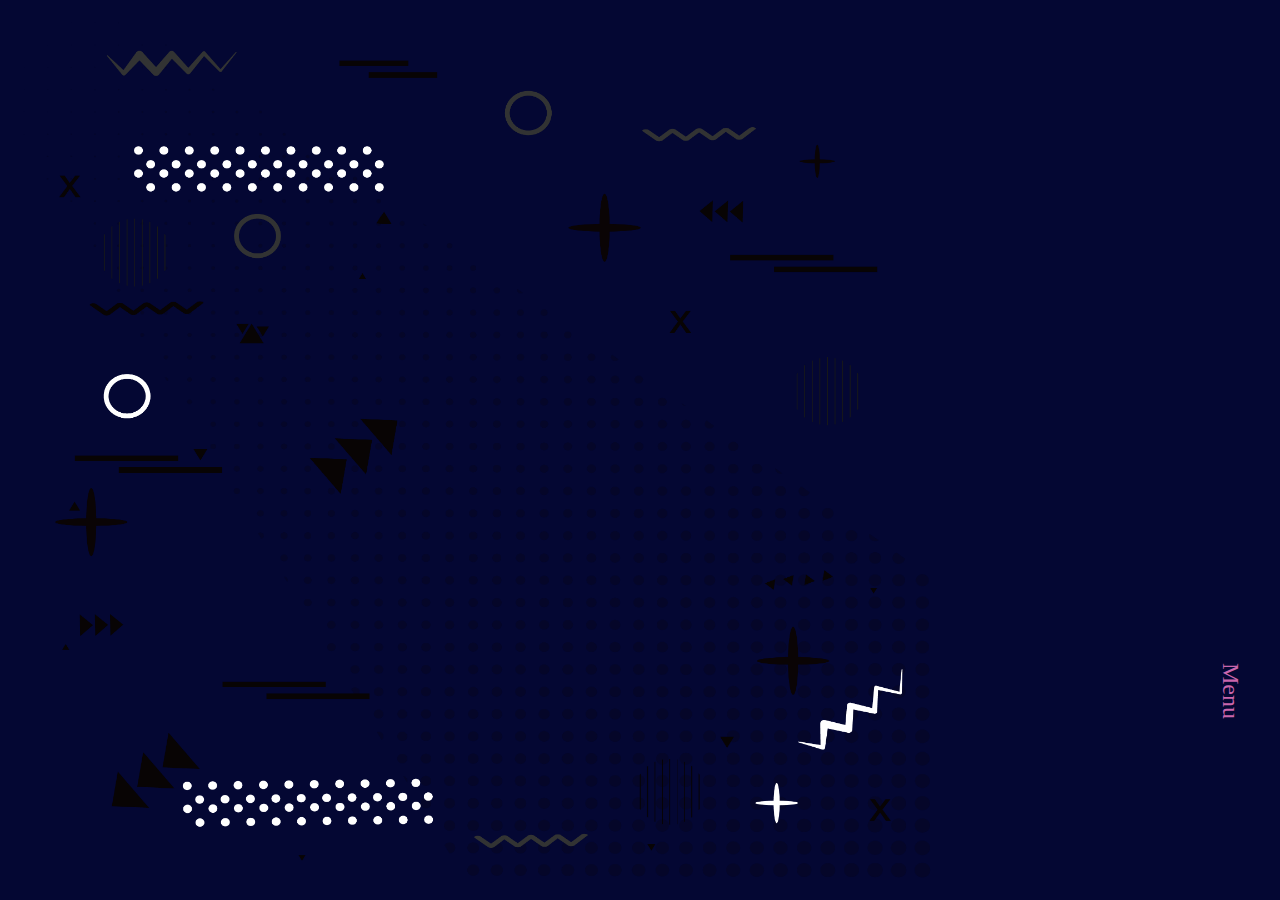
<file: mywork.html>
<html lang="en">
<head>
    <meta charset="UTF-8">
    <meta http-equiv="X-UA-Compatible" content="IE=edge">
    <meta name="viewport" content="width=device-width, initial-scale=1.0">
    <title>My work</title>
    <link rel="shortcut icon" href="./images/slu log 6.JPG" type="image/x-icon">
    <link href="https://fonts.googleapis.com/css2?family=Alegreya:wght@400;700&display=swap" rel="stylesheet">
    <link href="https://fonts.googleapis.com/css2?family=Berkshire+Swash&display=swap" rel="stylesheet">
    <link rel="stylesheet" href="mywork.css">
</head>
<body>
    <div class="workcontainer">
        <div class="menu">
            <div class="listword" ><span style="padding: 1rem;" onclick="handletole()">Menu</span></div>
            <div class="mylist" id="thelist">
                <ul id="unorderl">
                    <li  class="link "><a href="./index.html"  >home</a></li>
                    <li class="link active"><a href="./mywork.html" >my work</a></li>
                    <li class="link "><a href="./aboutme.html" ">about me</a></li>
                    <li class="link "><a href="./contactme.html" >contact me</a></li>
                </ul>
            </div>
        </div>
        <div class="section " id="section" >
            <div class="setiondivs">
                <div class="firstdiv" id="div1">
                    <div class="imgdiv" ><img src="./images/hobbiedesignme.png" height="40%" width="40%" alt="f"></div>
                    <div class="textdiv">Lorem ipsum dolor sit amet consectetur adipisicing elit. Blanditiis, consequuntur facere eveniet possimus a laborum aspernatur impedit provident, labore repellendus veritatis dicta corporis! Aspernatur tempora provident aliquam consectetur. Eaque, soluta?</div>
                </div>
                <div class="firstdiv" id="div2" >
                    <div class="textdiv">Lorem ipsum dolor sit amet consectetur adipisicing elit. Blanditiis, consequuntur facere eveniet possimus a laborum aspernatur impedit provident, labore repellendus veritatis dicta corporis! Aspernatur tempora provident aliquam consectetur. Eaque, soluta?</div>
                    <div class="imgdiv"><img src="./images/hobbiedesignme.png" height="40%" width="40%" alt="f"></div>
                </div>
                <div class="firstdiv" id="div3">
                    <div class="imgdiv"><img src="./images/hobbiedesignme.png" height="40%" width="40%" alt="f"></div>
                    <div class="textdiv">Lorem ipsum dolor sit amet consectetur adipisicing elit. Blanditiis, consequuntur facere eveniet possimus a laborum aspernatur impedit provident, labore repellendus veritatis dicta corporis! Aspernatur tempora provident aliquam consectetur. Eaque, soluta?</div>
                </div>
                <div class="firstdiv" id="div3">
                    <div class="textdiv">Lorem ipsum dolor sit amet consectetur adipisicing elit. Blanditiis, consequuntur facere eveniet possimus a laborum aspernatur impedit provident, labore repellendus veritatis dicta corporis! Aspernatur tempora provident aliquam consectetur. Eaque, soluta?</div>
                    <div class="imgdiv"><img src="./images/hobbiedesignme.png" height="40%" width="40%" alt="f"></div>
                </div>
                <div class="firstdiv" id="div3">
                    <div class="imgdiv"><img src="./images/hobbiedesignme.png" height="40%" width="40%" alt="f"></div>
                    <div class="textdiv">Lorem ipsum dolor sit amet consectetur adipisicing elit. Blanditiis, consequuntur facere eveniet possimus a laborum aspernatur impedit provident, labore repellendus veritatis dicta corporis! Aspernatur tempora provident aliquam consectetur. Eaque, soluta?</div>
                </div>
                <div class="firstdiv" id="div3">
                    <div class="textdiv">Lorem ipsum dolor sit amet consectetur adipisicing elit. Blanditiis, consequuntur facere eveniet possimus a laborum aspernatur impedit provident, labore repellendus veritatis dicta corporis! Aspernatur tempora provident aliquam consectetur. Eaque, soluta?</div>
                    <div class="imgdiv"><img src="./images/hobbiedesignme.png" height="40%" width="40%" alt="f"></div>
                </div>
            </div>
        </div>
    </div>
    <script src="./mywork.js"></script>
</body>
</html>
</file>
<file: mywork.css>
*{
    box-sizing: border-box;
}
body, html{
    padding: 0%;
    z-index: -1;
    margin: 0%;
    scroll-behavior: smooth;
}
.workcontainer{
    background-image: url(./images/designme4.png);
    background-size: contain;
    background-repeat: no-repeat;
    background-position: 0% 180%;
    width: 100%;
    height: 100%;
    background-color: #040733;
}
.menu{
    position: absolute;
    width: 200px;
    height: 100%;
    right: 0%;
    opacity: 1;
    bottom: 5%;
    display: flex;
    flex-direction: row-reverse;
    align-items: flex-end;
    text-align: end;
    z-index: 1;
    transition: all 3.5s ease;
}
.listword{
    display: flex;
    flex-direction: row-reverse;
    align-items: flex-end;
    text-align: end;
    color: #ca66ac;
    height: 100%;
    padding-bottom: 60%;
    padding-right: 10%;
    width: 100%;
    font-size: x-large;
    cursor: pointer;
    writing-mode: vertical-lr;
    transition: all 8s ease;
}
.mylist{
    padding-bottom: 65%;
    display: none;
}

.mylist>ul{
    color: #fff;
    list-style-type: none;
    text-align: left;
    text-transform: capitalize;
    font-family: 'Berkshire Swash', cursive;
    font-weight: 400;
    font-size: xx-large;
}
.listword:hover{
    writing-mode: horizontal-tb;
}
.mylist>ul>li{
         background-image: url('https://unsplash.it/300/200?image=411');
         background-color: #ca66ac;
        background-repeat: no-repeat;
        background-position: -25px right;
        transform: translateX(26%);
        -webkit-background-clip: text;
        -webkit-text-fill-color: transparent;
        text-transform:uppercase;
        letter-spacing:-4px;
        padding: 1rem 0rem 1rem 0rem;
        -webkit-transition: all 0.2s ease;
          -moz-transition:    all 0.2s ease;
          -o-transition:      all 0.2s ease;
          -ms-transition:     all 0.2s ease;
          transition:         all 0.2s ease;
}

.mylist>ul>li:hover{
    cursor:pointer;
  background-position:0px center;  
  -ms-transform: translateX(10px);
  -webkit-transform: translateX(10px);
  transform: translateX(10px);
}
.active{
    background-image: linear-gradient(45deg,#040733, #312695, #FB4DB4,#3B9BB7,#6B8DEF,#E30EB2) !important;
     border-radius: 50%;
    -webkit-text-fill-color:none !important;
}
/*  section about styling */
.section{
    height: 100%;
    width: 76%;
    margin: 0rem 0rem 0rem 3rem;
    overflow-y: scroll;
}
.firstdiv{
    display: flex;
    justify-content: space-around;
    align-items: center;
    height: 70%;
    opacity: 0;
    width: 100%;
    transition: all 5s ease-in;
}
.firstdiv2{
    opacity: 1;

}
.firstdiv2>div>img{
    animation: myworkanime 8s ease;
}
.firstdiv2>div{
    animation: myworkanime2 15s ease;
    
}
@keyframes myworkanime{
    0%{
        transform: translate(10%, 50%);
    }
    20%{
        transform: translate(5%,10%);
    }
    50%{
        transform: perspective(300);
    }
    80%{
        transform: translate(0%, 0%);
    }
    100%{
        transform: translate3d(20%);
    }
}
@keyframes myworkanime2{
    0%{
        transform: translate(0%, -100%);
    }
    20%{
        transform: translate(0%,-50%);
    }
    50%{
        transform: translate(0%,-25%);
    }
    80%{
        transform: translate(0%, 0%);
    }
    100%{
        transform: translate(0%,10%);
    }
}
.imgdiv{
    flex: 0.3;
}
.textdiv{
    flex: 0.7;
    font-size: xx-large;
    font-family: 'Berkshire Swash', cursive;
    background-image:linear-gradient(to left top, #3b9bb7, #299bc4, #209ad1, #2b98dd, #4494e7, #598eec, #7186ee, #8a7ded, #a26ee6, #ba5ada, #d040c8, #e30eb2);
    background-clip: text;
    -webkit-background-clip: text;
    color: transparent;
}




/* media queries */
@media only screen and (max-width:861px) {
    .textdiv{
        font-size: large !important;
    }    
}
@media only screen and (max-width:800px){
    .mylist>ul{
        font-size: x-large !important;
    }

}
@media only screen and (max-width:540px){
    .menu{
        top: 0% !important;
        left: 3% !important;
        align-items: flex-start !important;
        text-align: left !important;
        flex-direction: column !important;
    }
    .mylist>ul{
        font-size: large !important;
    }
    .listword{
        display: flex !important;
        flex-direction: column !important;
        align-items: flex-start !important;
        text-align: start !important;
        height: 4% !important;
        padding-bottom: 0% !important;
        font-size: x-large !important;
        cursor: pointer !important;
        writing-mode: horizontal-tb !important;
        transition: all 8s ease !important;
        z-index: 1 !important;
    }
    .mylist{
        padding-bottom: 0% !important;
        padding-top: 3% !important;
    }
    .mylist>ul>li{
        transform: translateX(0%) !important;
    }

}
@media only screen and (max-width:370px){
    .firstdiv{
        flex-direction: column !important;
        padding-top: 20%;
    }
    .imgdiv{
        flex: 0.5;
        width: 100%;
    }
    .textdiv{
        font-size: small !important;
        flex: 0.5;
    }
    .menu{
        top: 0% !important;
        left: 3% !important;
        align-items: flex-start !important;
        text-align: left !important;
        flex-direction: column !important;
    }
    .mylist>ul{
        font-size: small !important;
    }
    .listword{
        display: flex !important;
        flex-direction: column !important;
        align-items: flex-start !important;
        text-align: start !important;
        height: 4% !important;
        padding-bottom: 0% !important;
        font-size: x-large !important;
        cursor: pointer !important;
        writing-mode: horizontal-tb !important;
        transition: all 8s ease !important;
        z-index: 1 !important;
    }
    .mylist{
        padding-bottom: 0% !important;
        padding-top: 3% !important;
    }
    .mylist>ul>li{
        transform: translateX(0%) !important;
    }
}
</file>
